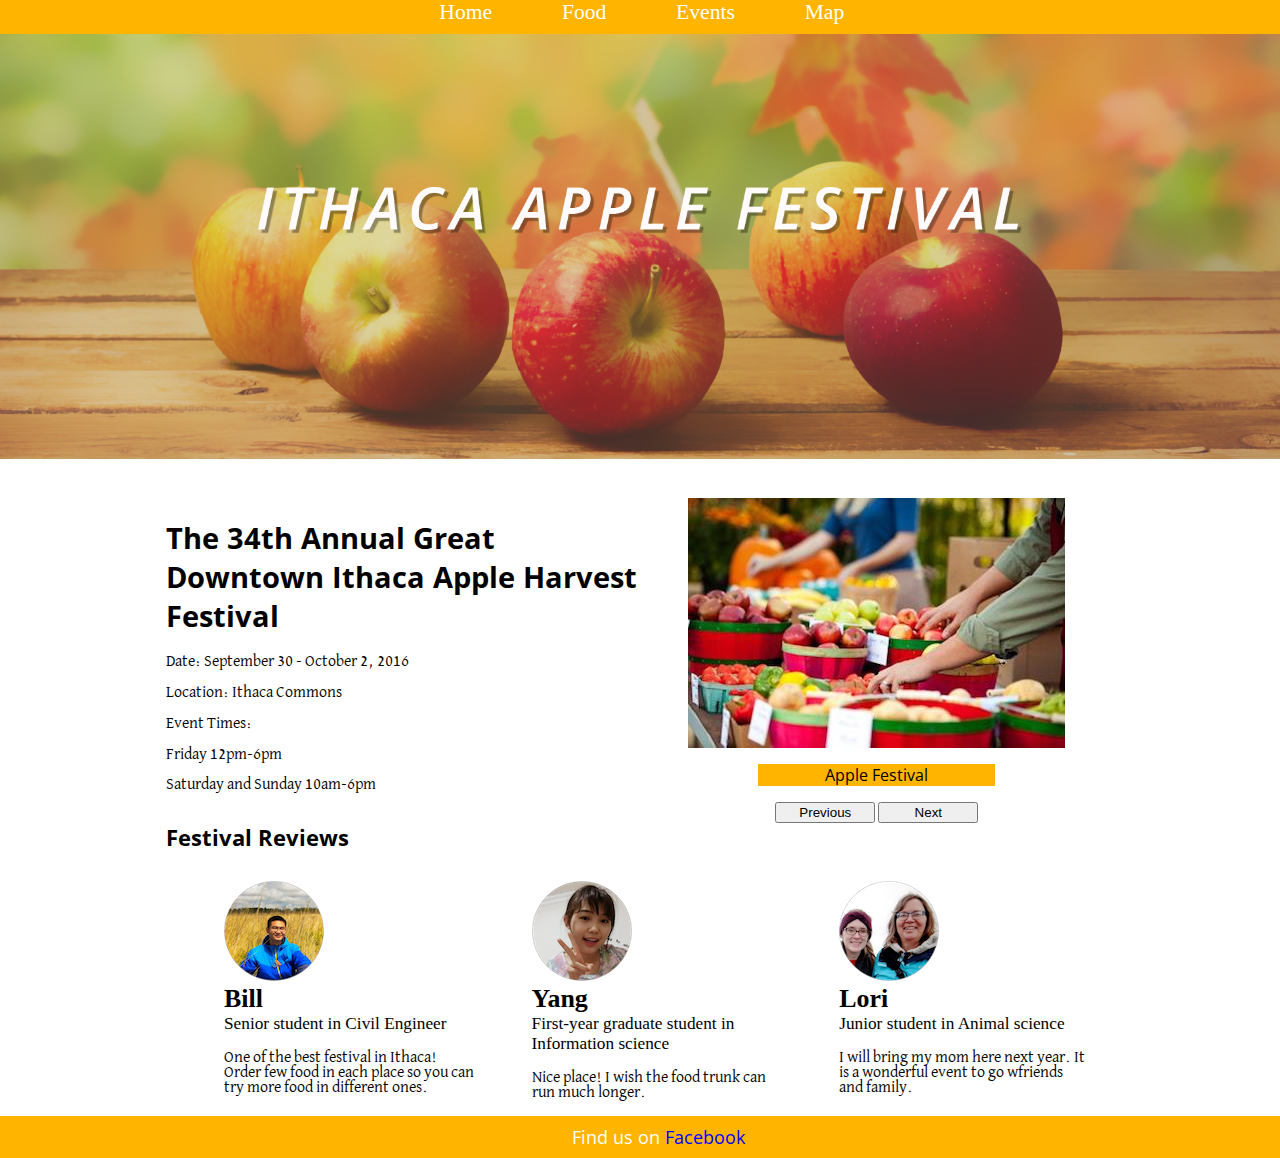
<file: index.html>
<!DOCTYPE html>

<!--
Responsive Design
-->

<html lang="en">
<head>
    <meta charset="utf-8">
    <title>Apple Festival</title>
    <link rel="stylesheet" type="text/css" href="styles/style.css">
    <link rel="stylesheet" type="text/css"
          href="https://fonts.googleapis.com/css?family=Open+Sans">
    <link rel="stylesheet" type="text/css"
          href="https://fonts.googleapis.com/css?family=David+Libre">
</head>

<body>
<div id="top_nav">
    <span><a href="index.html">Home</a></span>
    <span><a href="food.html">Food</a></span>
    <span><a href="events.html">Events</a></span>
    <span><a href="map.html">Map</a></span>
</div> <!-- end of top_nav div -->

<div id="top">
    <!-- image adapted from http://unicoicounty.org/apple-festival/ and modified by Sangmin Kim-->
    <img src="images/applesOnDesk.jpg" alt="AppleFesBackImg">
</div> <!-- end of top div -->

    <div id="container">
        <div id="content">
            <div id="basic_block">
                <div id="left_basic">
                  <h1>The 34th Annual Great Downtown Ithaca Apple Harvest Festival</h1>
                  <p>Date: September 30 - October 2, 2016</p>
                  <p>Location: Ithaca Commons</p>
                  <p>Event Times:</p>
                  <p>Friday 12pm-6pm</p>
                  <p>Saturday and Sunday 10am-6pm</p>
                </div> <!-- end of left_basic div -->
                <div id="right_basic">
                    <div class="image">
                    <!-- HTML images-1.jpg from http://www.eventcrazy.com/Spokane-WA/events/details/139018-Apple-Festival -->
                    <!-- HTML images-2.jpg from http://dailyinsider.info/riversides-24th-annual-apple-festival-oct-12/ -->
                    <!-- HTML images-3.jpg from http://lattinscider.com/applefestival.html -->
                    <!--HTML images-4.jpg from http://vividlife.me/ultimate/37943/growing-up-green-your-very-own-apple-festival/-->
                    <img id="festivalImage" src="images/images-1.jpg" alt="FestivalImage">
                    <p class="caption">Apple Festival</p>
                    </div> <!-- end of image div -->
                    <div id="button_container">
                        <button onclick="image_loader(-1)">Previous</button>
                        <button onclick="image_loader(1)">Next</button>
                    </div> <!-- end of button_container div -->
                </div> <!-- end of right_basic div -->
            </div> <!-- end of basic_block div -->

            <h2 id="festival">Festival Reviews</h2>
            <div class="people">
                <img src="images/Bill.png" alt=""><!-- image bill.png was credited from bill's facebook with his permission-->
                <h2><span>Bill</span></h2>
                <span>   Senior student in Civil Engineer</span>
                <p>One of the best festival in Ithaca! Order few food in each place so you can try more food in different ones.</p>
            </div>
            <div class="people">
                <img src="images/Yang.png" alt=""><!-- image yang.png was credited from her facebook with his permission-->
                <h2><span>Yang</span></h2>
                <span>   First-year graduate student in Information science</span>
                <p>Nice place! I wish the food trunk can run much longer.</p>
            </div>
            <div class="people">
                <img src="images/Lori.png" alt=""><!-- image lori.png was credited fher facebook with his permission-->
                <h2><span>Lori</span></h2>
                <span>   Junior student in Animal science</span>
                <p>I will bring my mom here next year. It is a wonderful event to go wfriends and family.</p>
            </div><!-- end of people div-->
        </div> <!-- end of content div -->
    </div> <!-- end of container div -->
   <div id="footerDiv">
        <footer>
            <div class="flex-container">
              Find us on <a href=https://www.facebook.com/events/625283334301662>Facebook</a>
            </div><!-- end of flex-container div -->
            <div><script src="js/nextImg.js"></script></div>
        </footer>
    </div> <!-- end of footerDiv div -->
</body>

</html>
</file>
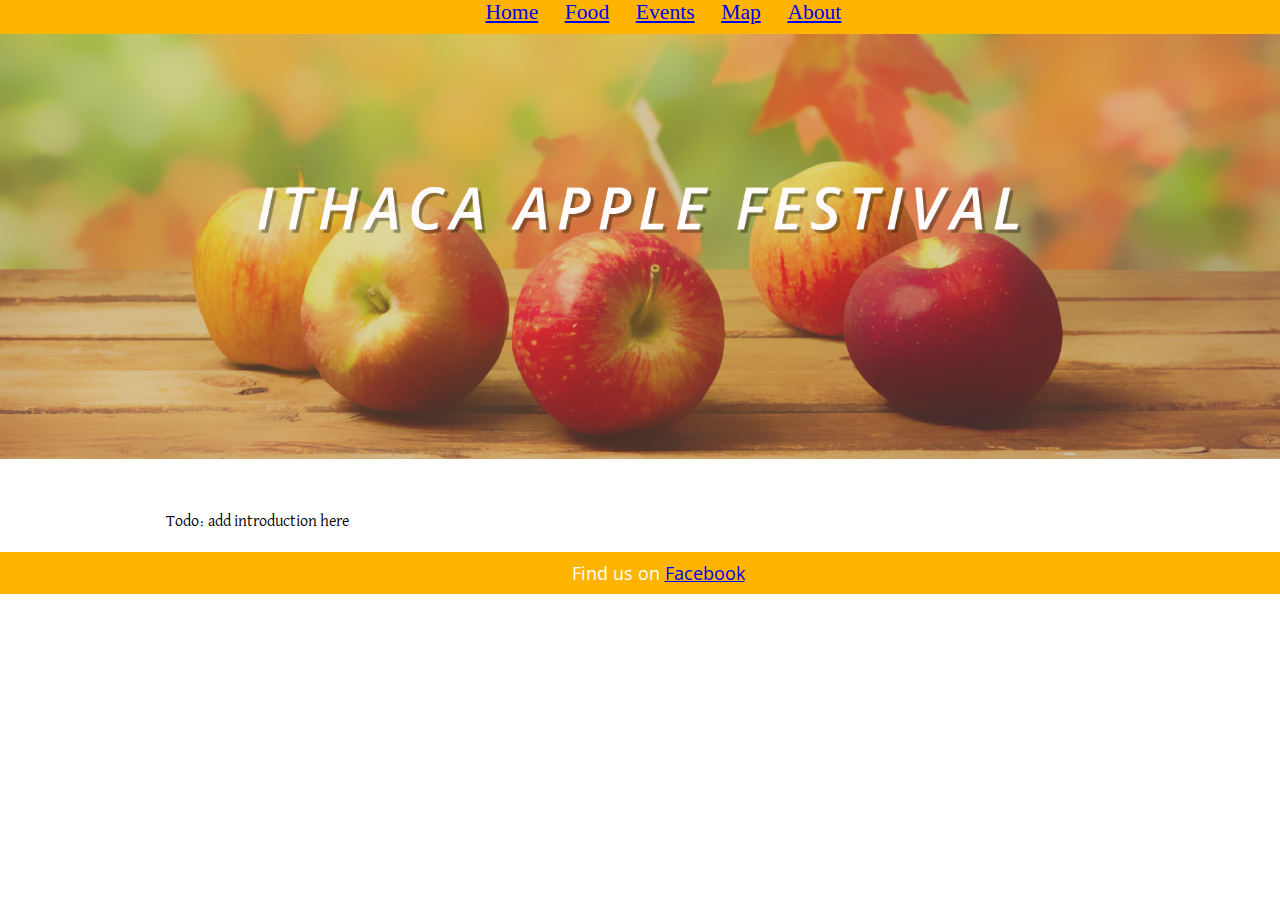
<file: about.html>
<!DOCTYPE html>

<!--
Responsive Design
-->

<html lang="en">
<head>
    <meta charset="utf-8">
    <title>Apple Festival</title>
    <link rel="stylesheet" type="text/css" href="css/style.css">
    <link rel="stylesheet" type="text/css"
          href="https://fonts.googleapis.com/css?family=Open+Sans">
    <link rel="stylesheet" type="text/css"
          href="https://fonts.googleapis.com/css?family=David+Libre">
</head>

<body>
<div id="top_nav">
    <span><a href="index.html">Home</a></span>
    <span><a href="food.html">Food</a></span>
    <span><a href="events.html">Events</a></span>
    <span><a href="map.html">Map</a></span>
    <span><a href="about.html">About</a></span>
</div> <!-- end of top_nav div -->

<div id="top">
    <!-- image adapted from http://unicoicounty.org/apple-festival/-->
    <img src="images/applesOnDesk.jpg" alt="AppleFesBackImg">
</div> <!-- end of top div -->

<div id="top2">
    <h1>Introduction to </h1>
    <h2>Annual Apple Harvest Festical</h2>
</div> <!-- end of top2 div -->
    <div id="container">
        <div id="content">
           <p>Todo: add introduction here</p>
        </div> <!-- end of content div -->
    </div> <!-- end of container div -->
    <div id="footerDiv">
        <footer>
            <div class="flex-container">
              Find us on <a href=https://www.facebook.com/events/625283334301662>Facebook</a>
            </div>
        </footer>
    </div>
</body>

</html>
</file>
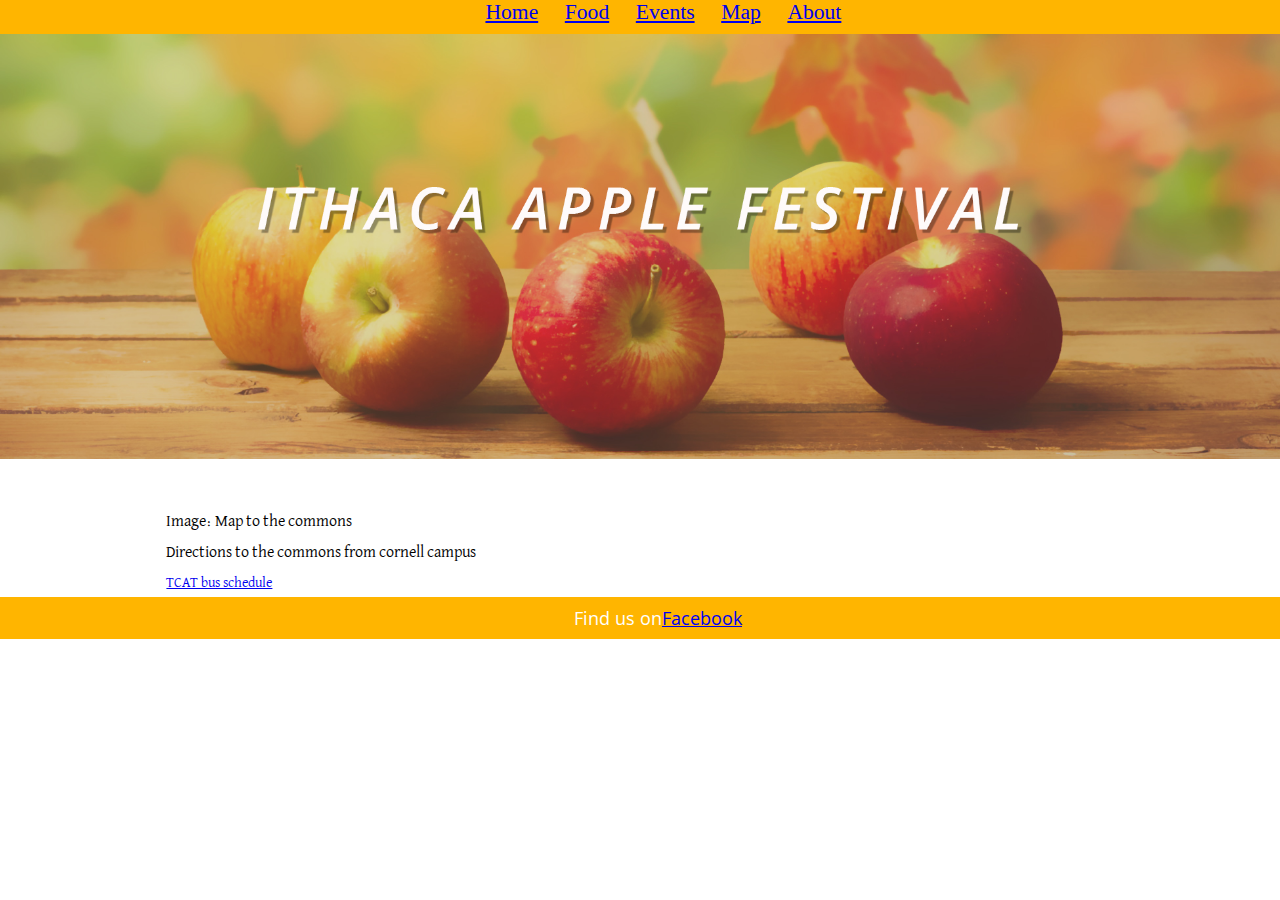
<file: directions.html>
<!DOCTYPE html>

<!--
Responsive Design
-->

<html lang="en">
<head>
    <meta charset="utf-8">
    <title>Apple Festival</title>
    <link rel="stylesheet" type="text/css" href="css/style.css">
    <link rel="stylesheet" type="text/css"
          href="https://fonts.googleapis.com/css?family=Open+Sans">
    <link rel="stylesheet" type="text/css"
          href="https://fonts.googleapis.com/css?family=David+Libre">           
</head>

<body>
<div id="top_nav">
    <span><a href="index.html">Home</a></span>
    <span><a href="index.html">Food</a></span>
    <span><a href="events.html">Events</a></span>
    <span><a href="directions.html">Map</a></span>
    <span><a href="index.html">About</a></span>
</div> <!-- end of top_nav div -->

<div id="top">    
    <!-- image adapted from http://unicoicounty.org/apple-festival/-->
    <img src="images/applesOnDesk.jpg" alt="AppleFesBackImg">
</div> <!-- end of top div -->
    
<div id="top2">
    <h1>Introduction to Pokémon:</h1>
    <h2>Jubilee Pokémon Togekiss</h2>
</div> <!-- end of top2 div -->
    <div id="container">    
        <div id="content">
           <p>Image: Map to the commons</p>
           <p>Directions to the commons from cornell campus</p>
           <a href=https://tcat.nextinsight.com/stops/1010>TCAT bus schedule</a>
        </div> <!-- end of content div -->
    </div> <!-- end of container div -->
    <div id="footerDiv">
        <footer>
          Find us on <a href=https://www.facebook.com/events/625283334301662>Facebook</a>
        </footer>
    </div>
</body>

</html>
</file>
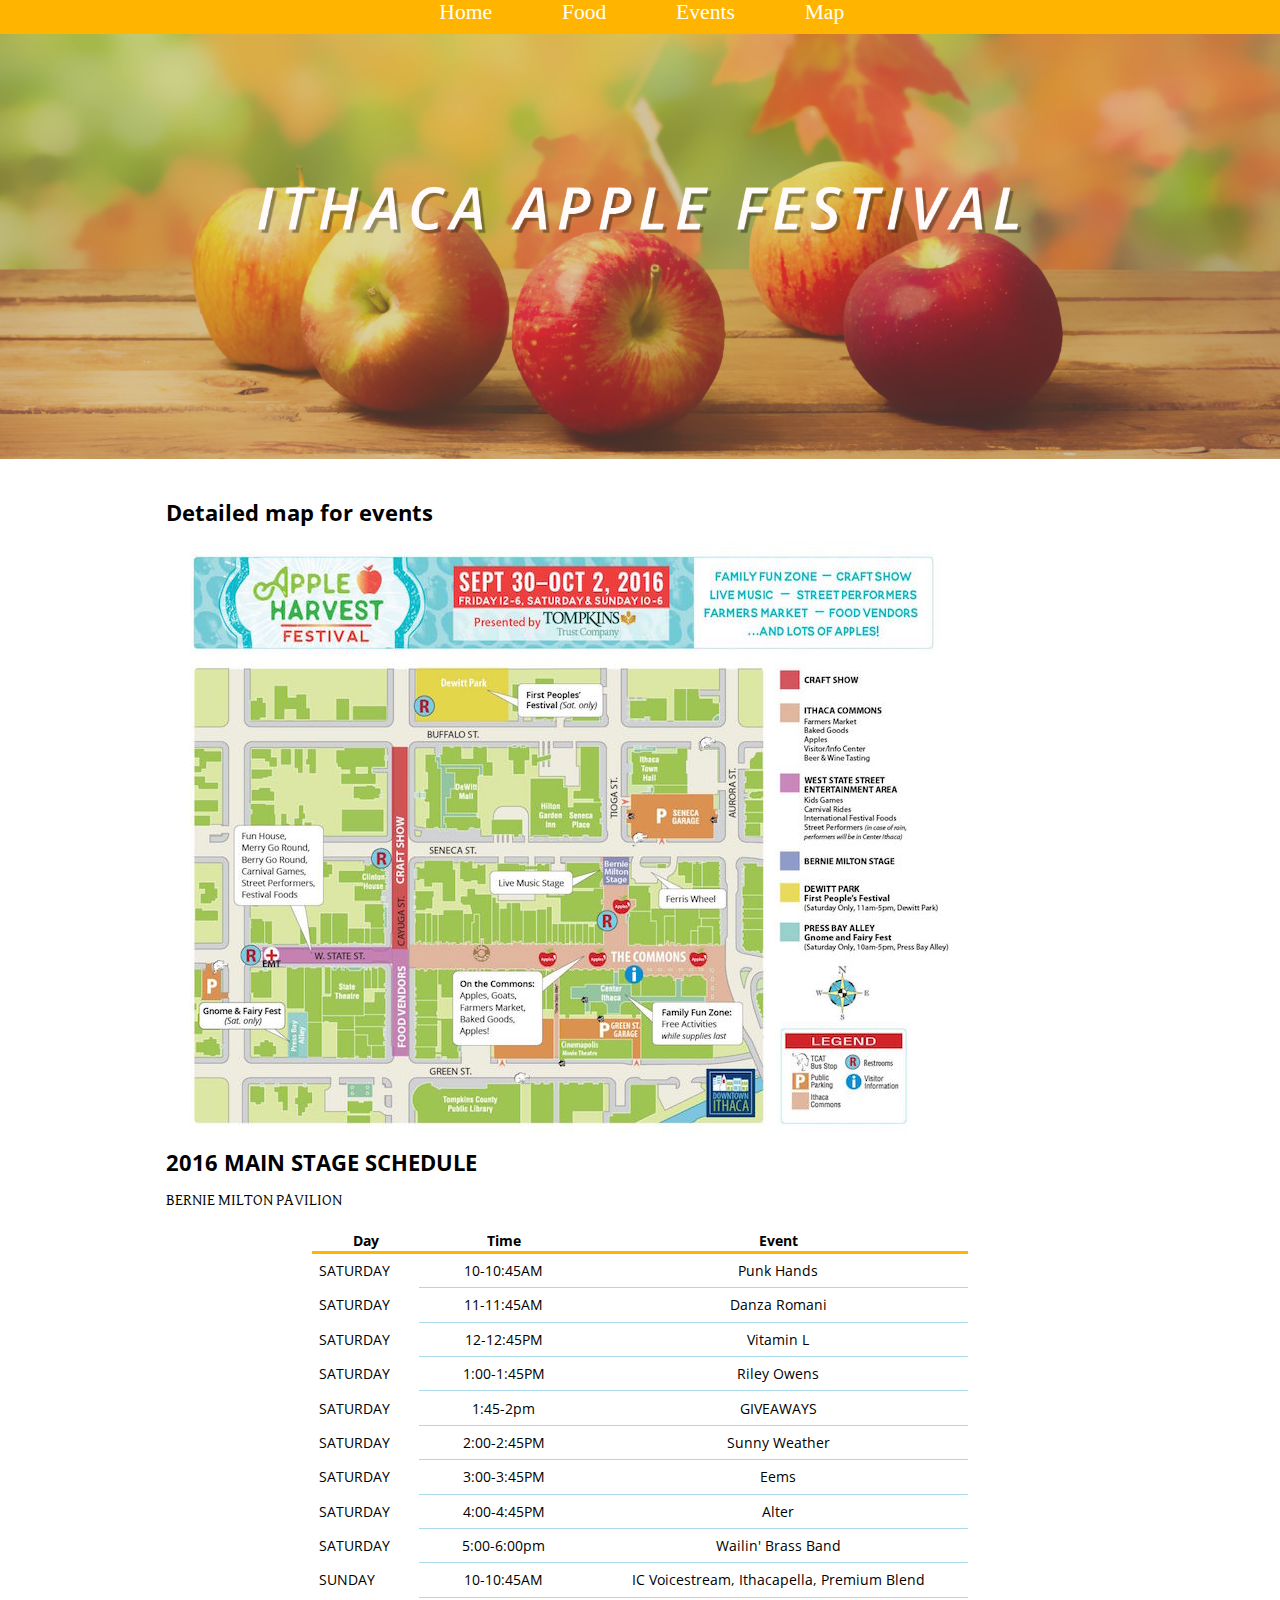
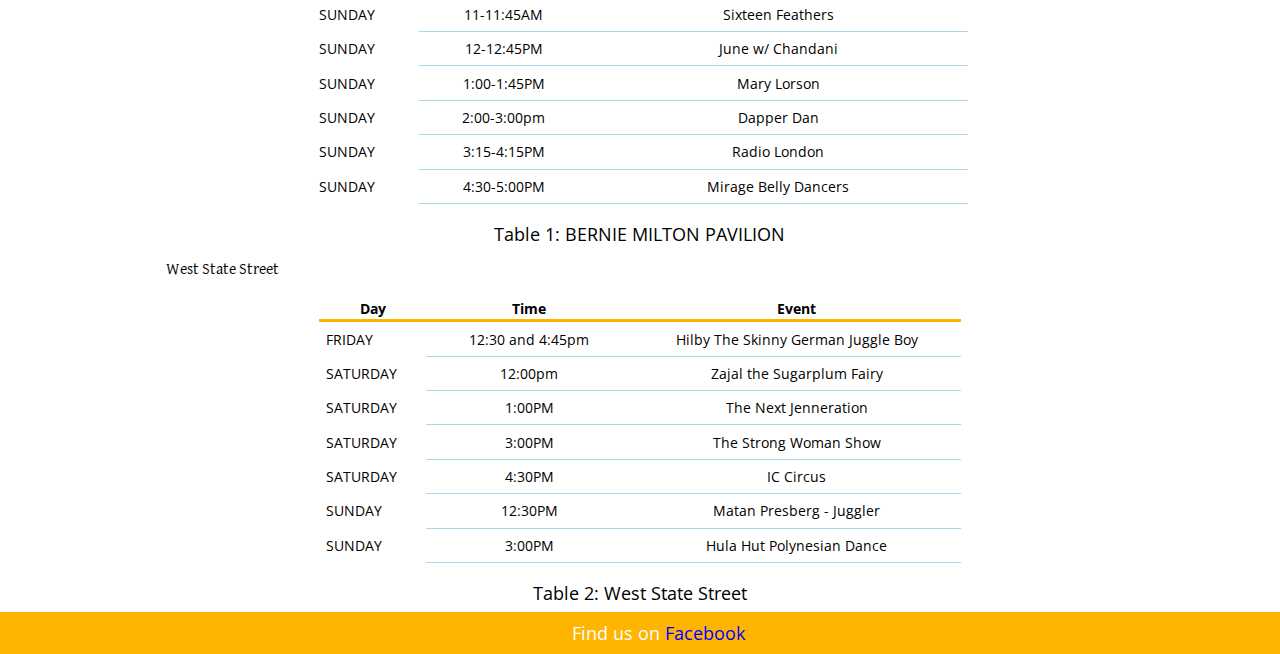
<file: events.html>
<!DOCTYPE html>

<!--
Responsive Design
-->

<html lang="en">
<head>
    <meta charset="utf-8">
    <title>Apple Festival</title>
    <link rel="stylesheet" type="text/css" href="styles/style.css">
    <link rel="stylesheet" type="text/css"
          href="https://fonts.googleapis.com/css?family=Open+Sans">
    <link rel="stylesheet" type="text/css"
          href="https://fonts.googleapis.com/css?family=David+Libre">
</head>

<body>
<div id="top_nav">
    <span><a href="index.html">Home</a></span>
    <span><a href="food.html">Food</a></span>
    <span><a href="events.html">Events</a></span>
    <span><a href="map.html">Map</a></span>
</div> <!-- end of top_nav div -->

<div id="top">
    <!-- image adapted from http://unicoicounty.org/apple-festival/-->
    <img src="images/applesOnDesk.jpg" alt="AppleFesBackImg">
</div> <!-- end of top div -->

    <div id="container">
        <div id="content">
            <div id="events">
                <h2>Detailed map for events</h2>
                <!-- http://www.downtownithaca.com/ithaca-events/Apple%20Harvest%20
                Festival%20Presented%20by%20Tompkins%20Trust-->
                <img id="event_map" src="images/apple_map.jpg" alt="Events Map">
            </div> <!--end of events div -->
            <h2>2016 MAIN STAGE SCHEDULE </h2>
            <p>BERNIE MILTON PAVILION </p>
                <table id="schedule">
                    <caption>Table 1: BERNIE MILTON PAVILION</caption>
                    <tr>
                        <th>Day</th>
                        <th>Time</th>
                        <th>Event</th>
                    </tr>
                    <tr>
                        <td>SATURDAY</td>
                        <td>10-10:45AM</td>
                        <td>Punk Hands</td>
                    </tr>
                    <tr>
                        <td>SATURDAY</td>
                        <td>11-11:45AM </td>
                        <td>Danza Romani</td>
                    </tr>
                    <tr>
                        <td>SATURDAY</td>
                        <td>12-12:45PM</td>
                        <td>Vitamin L</td>
                    </tr>
                    <tr>
                        <td>SATURDAY</td>
                        <td>1:00-1:45PM</td>
                        <td>Riley Owens</td>
                    </tr>
                    <tr>
                        <td>SATURDAY</td>
                        <td>1:45-2pm</td>
                        <td>GIVEAWAYS</td>
                    </tr>
                    <tr>
                        <td>SATURDAY</td>
                        <td>2:00-2:45PM</td>
                        <td>Sunny Weather</td>
                    </tr>
                    <tr>
                        <td>SATURDAY</td>
                        <td>3:00-3:45PM</td>
                        <td>Eems</td>
                    </tr>
                    <tr>
                        <td>SATURDAY</td>
                        <td>4:00-4:45PM</td>
                        <td>Alter</td>
                    </tr>
                    <tr>
                        <td>SATURDAY</td>
                        <td>5:00-6:00pm</td>
                        <td>Wailin' Brass Band</td>
                    </tr>
                    <tr>
                        <td>SUNDAY</td>
                        <td>10-10:45AM</td>
                        <td>IC Voicestream, Ithacapella, Premium Blend</td>
                    </tr>
                    <tr>
                        <td>SUNDAY</td>
                        <td>11-11:45AM </td>
                        <td>Sixteen Feathers</td>
                    </tr>
                    <tr>
                        <td>SUNDAY</td>
                        <td>12-12:45PM</td>
                        <td>June w/ Chandani</td>
                    </tr>
                    <tr>
                        <td>SUNDAY</td>
                        <td>1:00-1:45PM</td>
                        <td>Mary Lorson</td>
                    </tr>
                    <tr>
                        <td>SUNDAY</td>
                        <td>2:00-3:00pm</td>
                        <td>Dapper Dan</td>
                    </tr>
                    <tr>
                        <td>SUNDAY</td>
                        <td>3:15-4:15PM</td>
                        <td>Radio London</td>
                    </tr>
                    <tr>
                        <td>SUNDAY</td>
                        <td>4:30-5:00PM</td>
                        <td>Mirage Belly Dancers</td>
                    </tr>
                </table>
            <p>West State Street</p>
                <table>
                    <caption>Table 2: West State Street</caption>
                    <tr>
                        <th>Day</th>
                        <th>Time</th>
                        <th>Event</th>
                    </tr>
                    <tr>
                        <td>FRIDAY</td>
                        <td>12:30 and 4:45pm </td>
                        <td>Hilby The Skinny German Juggle Boy</td>
                    </tr>
                    <tr>
                        <td>SATURDAY</td>
                        <td>12:00pm</td>
                        <td>Zajal the Sugarplum Fairy </td>
                    </tr>
                    <tr>
                        <td>SATURDAY</td>
                        <td>1:00PM</td>
                        <td>The Next Jenneration</td>
                    </tr>
                    <tr>
                        <td>SATURDAY</td>
                        <td>3:00PM</td>
                        <td>The Strong Woman Show </td>
                    </tr>
                    <tr>
                        <td>SATURDAY</td>
                        <td>4:30PM</td>
                        <td>IC Circus</td>
                    </tr>
                    <tr>
                        <td>SUNDAY</td>
                        <td>12:30PM</td>
                        <td>Matan Presberg - Juggler</td>
                    </tr>
                    <tr>
                        <td>SUNDAY</td>
                        <td>3:00PM</td>
                        <td>Hula Hut Polynesian Dance</td>
                    </tr>
                </table>
        </div> <!-- end of content div -->
    </div> <!-- end of container div -->
    <div id="footerDiv">
        <footer>
            <div class="flex-container">
              Find us on <a href=https://www.facebook.com/events/625283334301662>Facebook</a>
            </div> <!-- end of flex-container div -->
        </footer>
    </div> <!-- end of footerDIv div -->
</body>

</html>
</file>
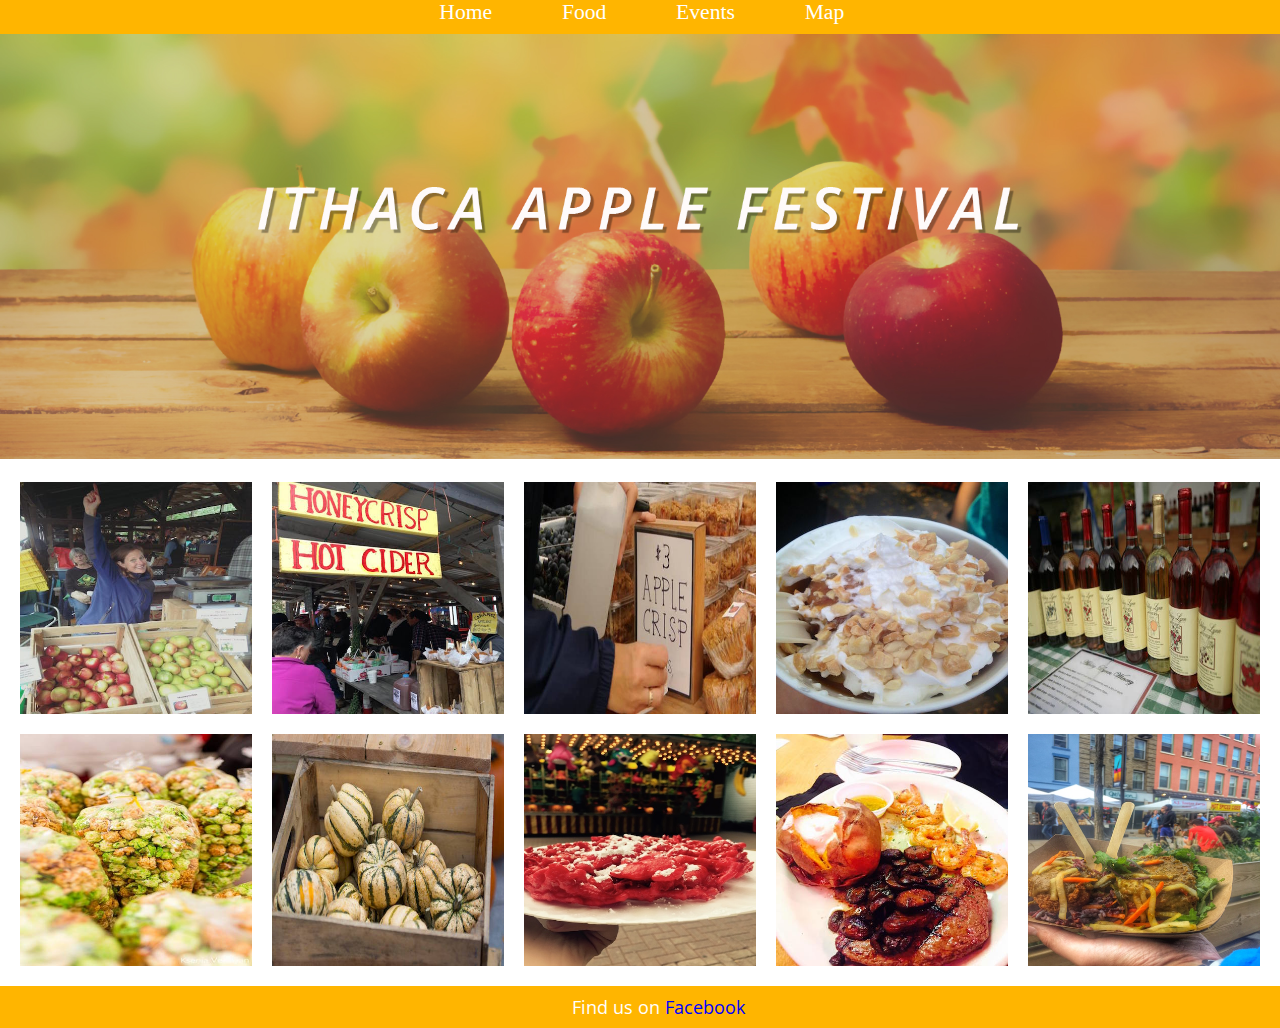
<file: food.html>
<!DOCTYPE html>

<!--
Responsive Design
-->

<html lang="en">
<head>
    <meta charset="utf-8">
    <title>Apple Festival</title>
    <link rel="stylesheet" type="text/css" href="styles/style.css">
    <link rel="stylesheet" type="text/css"
          href="https://fonts.googleapis.com/css?family=Open+Sans">
    <link rel="stylesheet" type="text/css"
          href="https://fonts.googleapis.com/css?family=David+Libre">
</head>

<body class="no-touch">
<div id="top_nav">
    <span><a href="index.html">Home</a></span>
    <span><a href="food.html">Food</a></span>
    <span><a href="events.html">Events</a></span>
    <span><a href="map.html">Map</a></span>
</div> <!-- end of top_nav div -->

<div id="top">
    <!-- image adapted from http://unicoicounty.org/apple-festival/-->
    <img src="images/applesOnDesk.jpg" alt="AppleFesBackImg">
</div> <!-- end of top div -->
    <div class="space"></div> <!-- end of space div -->
    <div id="container">
      <div class="wrap">
        <div class="box">
          <div class="boxInner">
            <!-- apple.jpg is credited from facebook https://www.facebook.com/
            ithacamarket/photos/p.1273580772683716/1273580772683716/?type=1&opa
            queCursor=AboUfUqfcbLZfe5Ehqzy-UNTXd6X4mFxCreVE-7TggFXfXoB38Lon4
            AHZv57UCL8pjogYuHdCrJJgFOUVe2JSjjCIk8tYNqi8sZHGAzLas_x35iHXI1uP
            gNwJvF8DHlXsX6xgDfTX1b2Odgz24ciWe2DbvtO_xTVM3wxU9U5lR8BTCUKrVgAn
            WcFTXz-zjV2XvzhQd4wfvgDs0ykfHfP5x0pTzyGptFqakfoFEJqiFoc51lIh4K2Aj
            uN2fzlh3tP9C2OWwWdsawiCXA59YLyCbuCl2DzYQvM77nSdSdqYZudR8wqd0pR7eqx
            mSdY5DwNqvM_8Xjvttn9aGrSAqQ6dquR&theater -->
            <img src="images/apple.jpg" alt='apple'>
            <div class="titleBox">Apple</div>
          </div>
        </div>

        <div class="box">
          <div class="boxInner">
            <!--applecider.jpg is credited from facebook https://www.facebook.com/
            downtownithaca/photos/p.10157494738240576/10157494738240576/?type=1&o
            paqueCursor=AbqbD93CLRqILp04qQDTH_X_hpYfTcVNqQTnfGmCfSdRVpqWx761rVfv
            wrsVPdl1Pibx77L-1wCGLnzE5qyGEso4XrReIoa0N4IEf-SsVYKN_nZSi8-8AfwmEoig
            1dynghDETAEPFf03srT9_ifpBNUhpv_Ff_e1p-7p1CbewraLvXmlinVVG_zut6MNOaWBj
            VJoa9PyiDwOrsS5nY_v_nRxfmsINzEu0zMCpnHo8UmbFbeIhyPGe9Gv6ZKzEBS6xtg2
            UDmfhWB4XTKMf_IqeXsvzInEKQ1dEIWMsbjakv_UlMcmsoKU1yFJROQQSer20-uvlWc5
            0ZI6yDPzRv4vNGA5TYy_C3rEXBK8lzPTQ2JipWMXVOGcPgkBMs57b61xKkE&theater -->
            <img src="images/applecider.jpg" alt='apple cider'>
            <div class="titleBox">Apple cider</div>
          </div>
        </div>

        <div class="box">
          <div class="boxInner">
            <!--applecrisp.jpg is credited from facebook https://www.facebook.com/
            447314815289226/photos/p.1218663158154384/1218663158154384/?type=1&opa
            queCursor=AbpkGVSpu6f8-6-GSOLWxecHRiQuvkKad0tuLZxwybH6j6jzFRvRKAEhmltCr
            PP-wZgICUpNBFRinB8s71LHCa3VWQXjR6cLaRMrN5PqeKrGX6fK76ensyfqlNJT5Q64iJ
            wbYOVV5XhA_n4fy3wHY7xs_W0oMtsxt-OHSwiWqyNcCjEtsQ1JiPso0EElEc5pwyCaaiw
            -KTlHbpCg73X6PGsYkGCkb2Z8zUrXi-waDb55J1Oco4uip6OJRtmoXDLh-BKmzr4me96u
            JRlmnDGYgkzmuIISIwHLjAwSgqSXw-jRL6FB07-O3Yw7d6oDLuYQgKxzAMKD-gfkyLFPc
            yN6STDx&theater -->
            <img src="images/applecrisp.jpg" alt='apple crisp'>
            <div class="titleBox">Apple crisp</div>
          </div>
        </div>

        <div class="box">
          <div class="boxInner">
          <!-- appleslices.jpg is credited from facebook https://www.facebook.com/
          Cornell/photos/p.10151932773855132/10151932773855132/?type=1&opaqueCurs
          or=Aboy6r-IXMz6vHF2nYndOlXGvMSiHo0jWrvEoX2uWe2u9Kz9lYGdubEaGiMUyujMk
          qOaDO11BX3g4kWycil_0oz0zuzyaLDXLUrn4zKFuOixQ0wJwiRwuosMwe2rVAiYxFJcDY
          h1Mum7DwUwGmIkIRHzT1oUe9CpxJB8uLChudrpOfimtxy-dbP0eUG92EiiUzMBvdvDBkKX
          N6aRC_ezq_vTH54laaxlLkn1dHt774TwUO_qn8oT6ES2XJKWfAaMFYxfE8rqerrNw58Lsl
          A6iYsqLjJA3FF-N4mUYgkQX7O3sLFikwnr2euSqEZaHE_G_SZKU5OpnexlpXs-DcfZxNjj
          r8A0IIxXLc9Bc8zMHoPQMXPBF0BmdZSH5f17jMEcOtM&theater -->
            <img src="images/appleslices.jpg" alt='apple slices'>
            <div class="titleBox">Apple Slices</div>
          </div>
        </div>

        <div class="box">
          <div class="boxInner">
            <!-- applewine.jpg is credited from facebook https://www.facebook.com/
            downtownithaca/photos/p.10153310494710576/10153310494710576/?type=1&o
            paqueCursor=Abq2MNeUeWEXxQYK_cGLBaeVaHTbdSusBVIXSXzFhHXZlpgpkSURhs2YP
            TqR8qjt8n0F2ddQiWRcohuRD68toh92DwTbXZ5z7ZHbLN-3VpQ55cywZ4uVJKINrPsgth
            SE-aPh6jBQ6eVk0uRVprpFSMDt6oeA3b7G4vH-2RM35kSiLF7LXQWi0fzbMiMTNtcdHrk
            yKFbkLJcDSYOWGOK2lnvIRbKop6Rl4pm-soS8E2IQ3dwY8FSkKRp1vC7zsikncRfaYHKG
            0b7X5HKlS0lzWB6quh1ummRIQbr82Dvy2hEjQe537PV7K8RNeF9Cxy2Q2ESCrxB36FOZW
            wlNkmdsDfl_b-uW9HR92-kZtDsBjtXnpg&theater -->
            <img src="images/applewine.jpg" alt='apple wine'>
            <div class="titleBox">Apple wine</div>
          </div>
        </div>

        <div class="box">
          <div class="boxInner">
            <!-- corn.jpg is credited from facebook https://www.facebook.com/down
            townithaca/photos/p.10157479674715576/10157479674715576/?type=1&opaqu
            eCursor=AbqGBME7O-ZY2eK4c3kBzvoR9nXqAeNaPSv3FFb9kk1BGDlHteuOuR470E9q
            ly15VaRdBeW69lwsYEKuiffvfXkcy3llv7pYf8MQxeCBmVyKRb7gFK-vMyRKHw1ixkl_
            tTJsgAjysWOJtn1fkCN0tHRPTlyuIAfnx6lyQfmGICFWA9j_c9U6j0DF2-FWiBSRvoDXo
            zt36cJ3klMu5MyLTXPDX5uKVpGS4zqFlM0GEh19A1kbFKzF-0za-BqqhaPgZeIPHFKZbl
            0Xqgm98a7756dz1HG3hoxjFxj1FjEbtliLQR5ZlC7rGHQepvb1I1FvYhxIsOqee7KbaF
            Q7Z9HFZXUaClPI_OkhM7snNXQ78PeNQ&theater -->
            <img src="images/corn.jpg" alt='popcorns'>
            <div class="titleBox">popcorns</div>
          </div>
        </div>

        <div class="box">
          <div class="boxInner">
            <!-- pumpkin.jpg is credited from facebook https://www.facebook.com/p
            hoto.php?fbid=10101044218779442&set=p.10101044218779442&type=1&opaque
            Cursor=AbrE03zK2yTriXX0QWzxBK_F31FCKfI-fG9T8k9zwylAKqHDpSiLFAfGWeT_8
            ox0f6x8kNfXH0B8mkUDbhu0lSxeA7TwmY5c1cUu6yQFObsD9Ff6VbkwxPjkT-3um-Lca
            oLKLlAY29o9l604COsjs_tGWnNxOpuW19Yq5AwUYnz6fuUoPoxtWPI-ulC4HMhHUNiDU
            aGbARN4HG033RW-mUeO5siiiArIy3DJhR4EWArLcybjkEqe-BnckCbLYZOChX43cPCaPm
            8r36-LGR7Gfl7ltOCjb4Zw8Plu5nZeYxN5apBiDPYtPNOg9aIBx0xiqTqkYLRkDdqjA5
            OYz-DMy04v3EHEDTxVv_sRFVDknLwd1g&theater -->
            <img src="images/pumpkin.jpg" alt='pumpkins'>
            <div class="titleBox">Pumpkins</div>
          </div>
        </div>

        <div class="box">
          <div class="boxInner">
            <!-- redvelvetcake.jpg is created by one of the web designer Lini Tan-->
            <img src="images/redvelvetcake.jpg" alt='red velvet cake'>
            <div class="titleBox">Red velvet cake</div>
          </div>
        </div>

        <div class="box">
          <div class="boxInner">
            <!-- shrimp.jpg is created by one of the web designer Lini Tan-->
            <img src="images/shrimp.jpg" alt='shrimp'>
            <div class="titleBox">Shrimp</div>
          </div>
        </div>

        <div class="box">
          <div class="boxInner">
            <!-- Thailfood.jpg is created by one of the web designer Lini Tan-->
            <img src="images/Thailfood.jpg" alt='Thaifood'>
            <div class="titleBox">Thaifood</div>
          </div>
        </div>
      </div><!-- end of wrap div-->
    </div> <!-- end of container div -->

    <div id="footerDiv">
        <footer>
            <div class="flex-container">
              Find us on <a href=https://www.facebook.com/events/625283334301662>Facebook</a>
            </div>
        </footer>
    </div>

</body>

</html>
</file>
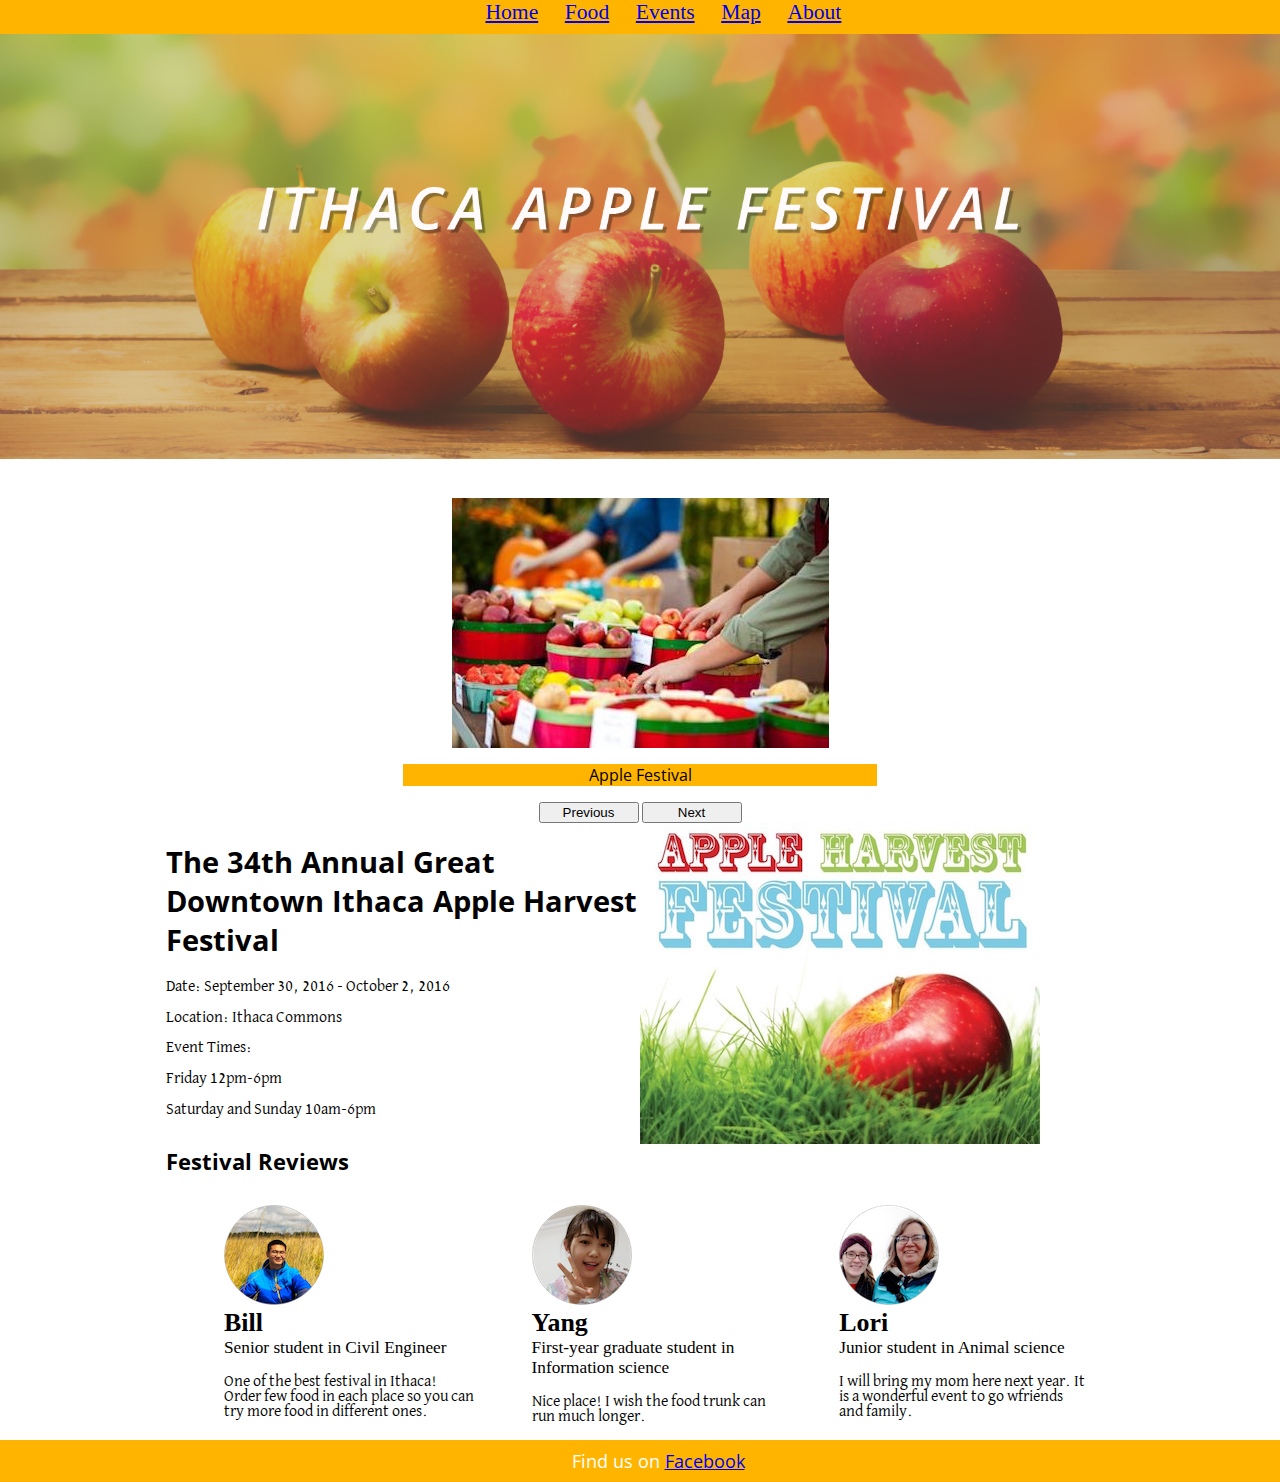
<file: home.html>
<!DOCTYPE html>

<!--
Responsive Design
-->

<html lang="en">
<head>
    <meta charset="utf-8">
    <title>Apple Festival</title>
    <link rel="stylesheet" type="text/css" href="css/style.css">
    <link rel="stylesheet" type="text/css"
          href="https://fonts.googleapis.com/css?family=Open+Sans">
    <link rel="stylesheet" type="text/css"
          href="https://fonts.googleapis.com/css?family=David+Libre">  
</head>

<body>
<div id="top_nav">
    <span><a href="home.html">Home</a></span>
    <span><a href="food.html">Food</a></span>
    <span><a href="events.html">Events</a></span>
    <span><a href="map.html">Map</a></span>
    <span><a href="about.html">About</a></span>
</div> <!-- end of top_nav div -->

<div id="top">
    <!-- image adapted from http://unicoicounty.org/apple-festival/-->
    <img src="images/applesOnDesk.jpg" alt="AppleFesBackImg">
</div> <!-- end of top div -->

<div id="top2">
    <h1>Introduction to </h1>
    <h2>Annual Apple Harvest Festical</h2>
</div> <!-- end of top2 div -->
    <div id="container">
        <div id="content">

            <div class="image">
                <!-- HTML image from   -->
                <img id="festivalImage" src="images/images-1.jpg" alt="FestivalImage">
                <p class="caption">Apple Festival</p>
            </div> <!-- end of image div -->
            <div id="button_container">
                <button onclick="image_loader(-1)">Previous</button>
                <button onclick="image_loader(1)">Next</button>
            </div> <!-- end of button_container div -->

            <div id="basic_block">
                <div id="left_basic">
                  <h1>The 34th Annual Great Downtown Ithaca Apple Harvest Festival</h1>
                  <p>Date: September 30, 2016 - October 2, 2016</p>
                  <p>Location: Ithaca Commons</p>
                  <p>Event Times:</p>
                  <p>Friday 12pm-6pm</p>
                  <p>Saturday and Sunday 10am-6pm</p>
                </div> <!-- end of left_basic div -->
                <div id="right_basic">
                  <img src="images/apple-festival.jpg" alt="Apple Festival">
                  <!--https://downtownith.com/2016/09/21/apple-harvest-fest-returns-for-34th-year/-->
                </div> <!-- end of right_basic div -->
            </div> <!-- end of basic_block div -->

            <h2>Festival Reviews</h2>
            <div class="people">
                <img src="images/Bill.png" alt=""><!-- image bill.png was credited from bill's facebook with his permission-->
                <h2><span>Bill</span></h2>
                <span>   Senior student in Civil Engineer</span>
                <p id = "">One of the best festival in Ithaca! Order few food in each place so you can try more food in different ones.</p>
            </div>
            <div class="people">
                <img src="images/Yang.png" alt=""><!-- image yang.png was credited from her facebook with his permission-->
                <h2><span>Yang</span></h2>
                <span>   First-year graduate student in Information science</span>
                <p>Nice place! I wish the food trunk can run much longer.</p>
            </div>
            <div class="people">
                <img src="images/Lori.png" alt=""><!-- image lori.png was credited fher facebook with his permission-->
                <h2><span>Lori</span></h2>
                <span>   Junior student in Animal science</span>
                <p>I will bring my mom here next year. It is a wonderful event to go wfriends and family.</p>
            </div><!-- end of people div-->
        </div> <!-- end of content div -->
    </div> <!-- end of container div -->
   <div id="footerDiv">
        <footer>
            <div class="flex-container">
              Find us on <a href=https://www.facebook.com/events/625283334301662>Facebook</a>
            </div>
            <div><script src="js/nextImg.js"></script> </div>
        </footer>
    </div>
</body>

</html>
</file>
<file: styles/style.css>
html, body {
    border: 0;
    font: inherit;
    font-size: 100%;
    margin: 0;
    padding: 0;
    vertical-align: baseline;
    overflow-x: hidden;
}

body {
    background-color: #ffffff; /*#efefef; */
    font-family: 'David Libre', serif;
    font-size: 0.9em;
}

h1, h2 {
    font-family: 'Open Sans', sans-serif;
}

h3 {
    font-family: 'Open Sans', sans-serif;
    font-size: 1.5em;
}


p {
    font-size: 110%;
}

a:link {
    text-decoration: none;
    color: #ffffff;
}

a:visited {
    text-decoration: none;
    color: #ffffff;
}

a:hover{
    color: red;
    text-decoration: underline;
}

table {
    border-collapse:collapse;
    border-spacing: 0;
    font-family: 'Open Sans', sans-serif;
    margin: 0px auto;
    margin-top: 1.5em;
}

tr td:first-child {
    padding-right: 2em;
}

tr td:not(:first-child) {
    border-bottom: solid 1px #abd9e9;
    padding-right: 3em;
    padding-left: 3em;
    text-align: center;
}

th {
    border-bottom: solid 3px #ffb500;
}

td {
    padding: 0.5em;
}

caption {
    caption-side: bottom;
    font-size: 1.25em;
    margin-top: 1em;
}

span {
  font-size: 120%;
  font-family: "Dancing Script", cursive;
}

hr {
    margin-top: 1em;
    margin-bottom: 1em;
    margin-left: auto;
    margin-right: auto;

}
/****************************/
/* styling by section       */
/****************************/

#top_nav {
    background-color: #ffb500;
    color: #ffffff;
    font-family: 'Open Sans', sans-serif;
    font-size: 1.25em;
    text-align: center;
    margin-right: auto;
    margin-left: auto;
    padding-bottom: 0.5em;
    padding-left: 1em;
    position: fixed;
    top: 0px;
    width: 100%;
    z-index: 1;
}

#top_nav > span:first-child {
    margin-left: 1.5em;
}

#top_nav > span {
    margin-right: 3em;
    color: #ffb500;
}

#top {
    margin-right: auto;
    margin-left: auto;
    width: 100%;
}

#top > img {
    width: 100%;
}

#top2 {
    display: none;
    margin: 0 auto;
    margin-top: 6em;
    position: relative;
    width: 100%;
}

#top2 h1, h2 {
    margin-top: 0;
    margin-bottom: 0;
}

#container {
    /* border: solid 1px red; */
    margin: 0 auto;
    max-width: 1300px;
}

.wrap {
   overflow: hidden;
   margin: 10px;
}
.box {
   float: left;
   position: relative;
   width: 20%;
   padding-bottom: 20%;
}
.boxInner {
   position: absolute;
   left: 10px;
   right: 10px;
   top: 10px;
   bottom: 10px;
   overflow: hidden;
}
.boxInner img {
   width: 100%;
}
.boxInner .titleBox {
   position: absolute;
   bottom: 0;
   left: 0;
   right: 0;
   margin-bottom: -50px;
   background: #000;
   background: rgba(0, 0, 0, 0.5);
   color: #FFF;
   padding: 10px;
   text-align: center;
   transition: all 0.3s ease-out;
}

body.no-touch .boxInner:hover .titleBox, body.touch .boxInner.touchFocus .titleBox {
   margin-bottom: 0;
}

#content {
    /* border: solid 1px #dedede; */
    background-color: #ffffff;
    /*float: left;*/
    margin-top: 2em;
    margin-left: auto;
    margin-right: auto;
    width: 74%;
    padding: 0.5em;
}

.people {
      max-width: 250px;
      float: left;
      margin-left: 4em;
      margin-top: 2em
    }

#left_basic {
  display: inline;
  float: left;
  width: 50%;
}

#right_basic {
  display: inline;
  float:left;
  width: 50%;
}

.image {
    /*border: solid 1px #bcbcbc;*/
    margin-right: auto;
    margin-left: auto;
}

.image > img {
    max-width: 85%;
    display: block;
    margin: auto;
}

.caption {
    background-color: #ffb500;
    font-family: 'Open Sans', sans-serif;
    margin-left: 25%;
    text-align: center;
    width: 50%;
}

#button_container {
    text-align: center;
    margin-top: 1em;
}

button {
    width: 100px;
}


#ad_column {
    background-color: #efefef;
    display: inline-block;
    width: 20%;
}

.side_ad {
    display: block;
    margin-right: auto;
    margin-left: auto;
    margin-top: 2em;
    max-width: 100%;
    /* min-width: 200px; */
    height: auto;
}

footer {
    background-color: #ffb500;
    color: #ffffff;
    font-family: 'Open Sans', sans-serif;
    font-size: 1.25em;
    margin-right: auto;
    margin-left: auto;
    padding-top: 0.5em;
    padding-bottom: 0.5em;
    padding-left: 1em;
    width: 100%;
    display: flex;
    align-items: center;
    justify-content: center;
}

.flex-item {
    text-align: center;
}

.flex-container > a {
    color: blue;
}

#map {
    width: 400px;
    height: 400px;
    background: grey;
}

#event_map{
    text-align: center;
}

#tcat > a {
    color: blue;
    font-size: 1.1em;
}

/****************************/
/* media queries            */
/****************************/

/*desktop*/
@media screen and (max-width: 1200px) {
    #content {
        width: 85%;
    }

    .image > img {
        max-width: 85%;
    }
    #festival {
      margin-top: 20em;
    }

    #ad_column {
        display: none;
    }
     #right_basic {
        display: inline;
        float:left;
        width: 50%;
    }
    #sidePic {
        width: 75%;
    }
    #event_map {
        width: 85%;
    }
   .box {
   width: 25%;
   padding-bottom: 25%;
}
}

/*ipad*/
@media screen and (max-width: 768px) {
    #content > table {
        /*display: none;*/
        width: 75%;
        font-size: 0.5em
    }
    #schedule {
        width: 75%;
    }

    .box {
       width: 50%;
       padding-bottom: 50%;
    }
    #right_basic {
        display: inline;
        float:left;
        width: 50%;
    }
    #sidePic {
        width: 75%;
    }
    #event_map {
        width: 85%;
    }
    .people {
        width:55%;
        margin-right: 2em;
    }
    #festival {
      margin-top: 20em;
    }
}
/*phone*/
@media screen and (max-width: 480px) {
    #top_nav > span:first-child {
        margin-left: 0em;
    }

    #top_nav > span{
        margin-right: 1em;
    }
    #schedule {
        width: 75%;
    }
    #top > img {
        display: none;
    }

    #top2 {
        display: block;
        margin-left: 1.5em;
    }

    #content {
        margin-left: 1.5em;
    }

    #map {
        width: 250px;
        height: 250px;
    }

    h2 {
      margin-top: 1em;
      font-size: 1.5em;
    }
    p {
      font-size: 1.3em;
    }
    /*main page*/
    #festivalImage {
        display: none;
    }
    #button_container {
        display: none;
    }
    #right_basic {
        display: none;
        width: 0%;
    }
    #left_basic {
        width: 100%
    }
    .caption {
        display: none;
    }
    .people {
        margin-left: 1em;
    }
    .people >img{
      display: none;
    }
    /*map page*/
    .box {
       width: 100%;
       padding-bottom: 100%;
    }
    /*event page*/
    #events > img{
        width: 250px;
        height: 250px;
    }
    /*food page*/
    .space {
      height: 2em;
    }
    #festival {
      margin-top: 20em;
    }
}
</file>
<file: css/style.css>
html, body {
    border: 0;
    font: inherit;
    font-size: 100%;
    margin: 0;
    padding: 0;
    vertical-align: baseline;
    overflow-x: hidden;
}

body {
    background-color: #ffffff; /*#efefef; */
    font-family: 'David Libre', serif;
    font-size: 0.9em;
}

h1, h2 {
    font-family: 'Open Sans', sans-serif;
}

p {
    font-size: 110%;
}

table {
    border-collapse:collapse;
    border-spacing: 0;
    font-family: 'Open Sans', sans-serif;
    margin: 0px auto;
    margin-top: 1.5em;
}

tr td:first-child {
    padding-right: 2em;
}

tr td:not(:first-child) {
    border-bottom: solid 1px #abd9e9;
    padding-right: 3em;
    padding-left: 3em;
    text-align: center;
}

th {
    border-bottom: solid 3px #ffb500;
}

td {
    padding: 0.5em;
}

caption {
    caption-side: bottom;
    font-size: 1.25em;
    margin-top: 1em;
}

span {
  font-size: 120%;
  font-family: "Dancing Script", cursive;
}

hr {
    margin-top: 1em;
    margin-bottom: 1em;
    margin-left: auto;
    margin-right: auto;

}
/****************************/
/* styling by section       */
/****************************/

#top_nav {
    background-color: #ffb500;
    color: #ffffff;
    font-family: 'Open Sans', sans-serif;
    font-size: 1.25em;
    text-align: center;
    margin-right: auto;
    margin-left: auto;
    padding-bottom: 0.5em;
    padding-left: 1em;
    position: fixed;
    top: 0px;
    width: 100%;
    z-index: 1;
}

#top_nav > span:first-child {
    margin-left: 1.5em;
}

#top_nav > span {
    margin-right: 1em;
    color: #ffb500;
}

#top {
    margin-right: auto;
    margin-left: auto;
    width: 100%;
}

#top > img {
    width: 100%;
}

#top2 {
    display: none;
    margin: 0 auto;
    margin-top: 6em;
    position: relative;
    width: 100%;
}

#top2 h1, h2 {
    margin-top: 0;
    margin-bottom: 0;
}

#container {
    /* border: solid 1px red; */
    margin: 0 auto;
    max-width: 1300px;
}

#content {
    /* border: solid 1px #dedede; */
    background-color: #ffffff;
    /*float: left;*/
    margin-top: 2em;
    margin-left: auto;
    margin-right: auto;
    width: 74%;
    padding: 0.5em;
}

.people {
      max-width: 250px;
      float: left;
      margin-left: 4em;
      margin-top: 2em
    }

#left_basic {
  display: inline;
  float: left;
  width: 50%;
}

#right_basic {
  display: inline;
  float:left;
  width: 50%;
}

.image {
    /*border: solid 1px #bcbcbc;*/
    margin-right: auto;
    margin-left: auto;
}

.image > img {
    max-width: 85%;
    display: block;
    margin: auto;
}

.caption {
    background-color: #ffb500;
    font-family: 'Open Sans', sans-serif;
    margin-left: 25%;
    text-align: center;
    width: 50%;
}

#button_container {
    text-align: center;
    margin-top: 1em;
}

button {
    width: 100px;
}


#ad_column {
    background-color: #efefef;
    display: inline-block;
    width: 20%;
}

.side_ad {
    display: block;
    margin-right: auto;
    margin-left: auto;
    margin-top: 2em;
    max-width: 100%;
    /* min-width: 200px; */
    height: auto;
}

footer {
  background-color: #ffb500;
  color: #ffffff;
  font-family: 'Open Sans', sans-serif;
  font-size: 1.25em;
  margin-right: auto;
  margin-left: auto;
  padding-top: 0.5em;
  padding-bottom: 0.5em;
  padding-left: 1em;
  width: 100%;
  display: flex;
  align-items: center;
  justify-content: center;
}

.flex-item {
    text-align: center;
}

/****************************/
/* media queries            */
/****************************/

@media screen and (max-width: 1200px) {
    #content {
        width: 85%;
    }

    .image > img {
        max-width: 85%;
    }

    #ad_column {
        display: none;
    }
}

@media screen and (max-width: 768px) {
    #content > table {
        display: none;
    }
}

@media screen and (max-width: 480px) {
    #top_nav > span:first-child {
        margin-left: 0em;
    }

    #top > img {
        display: none;
    }

    #top2 {
        display: block;
        margin-left: 1.5em;
    }

    #content {
        margin-left: 1.5em;
    }
}
</file>
